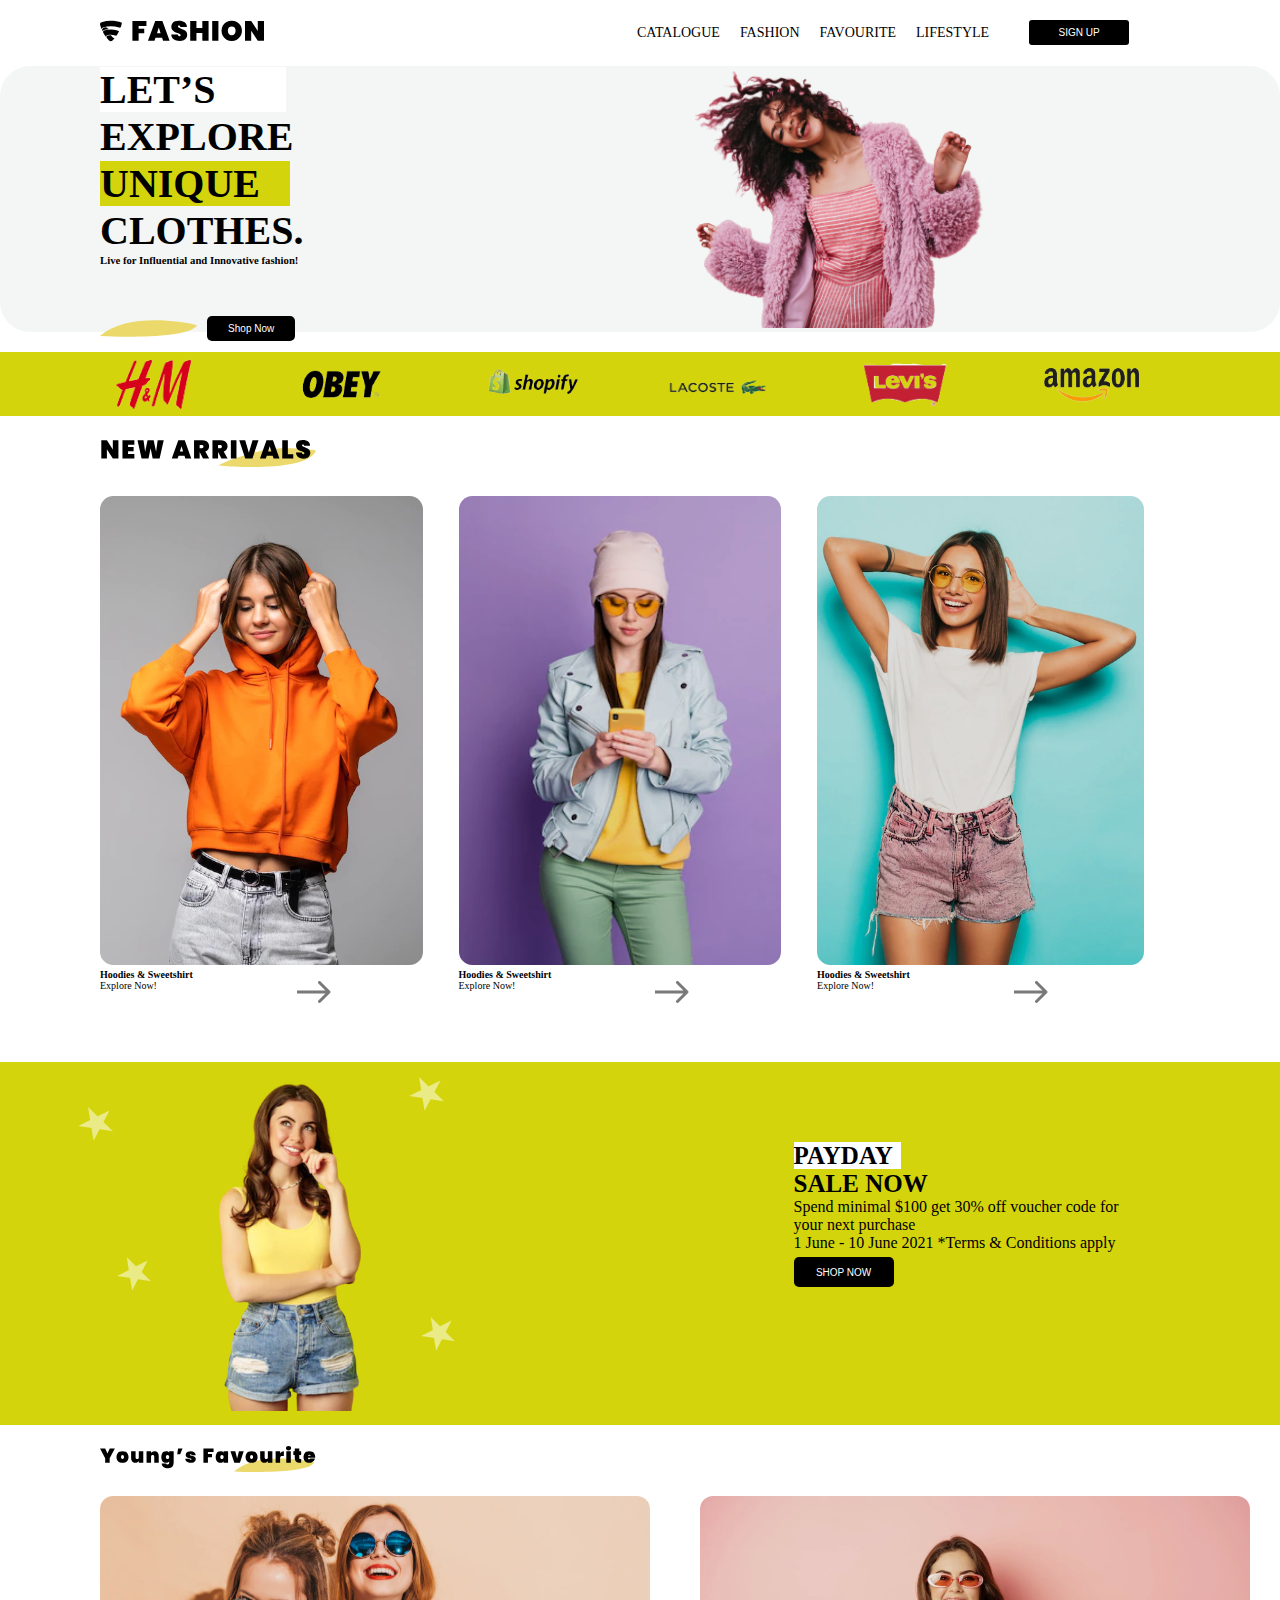
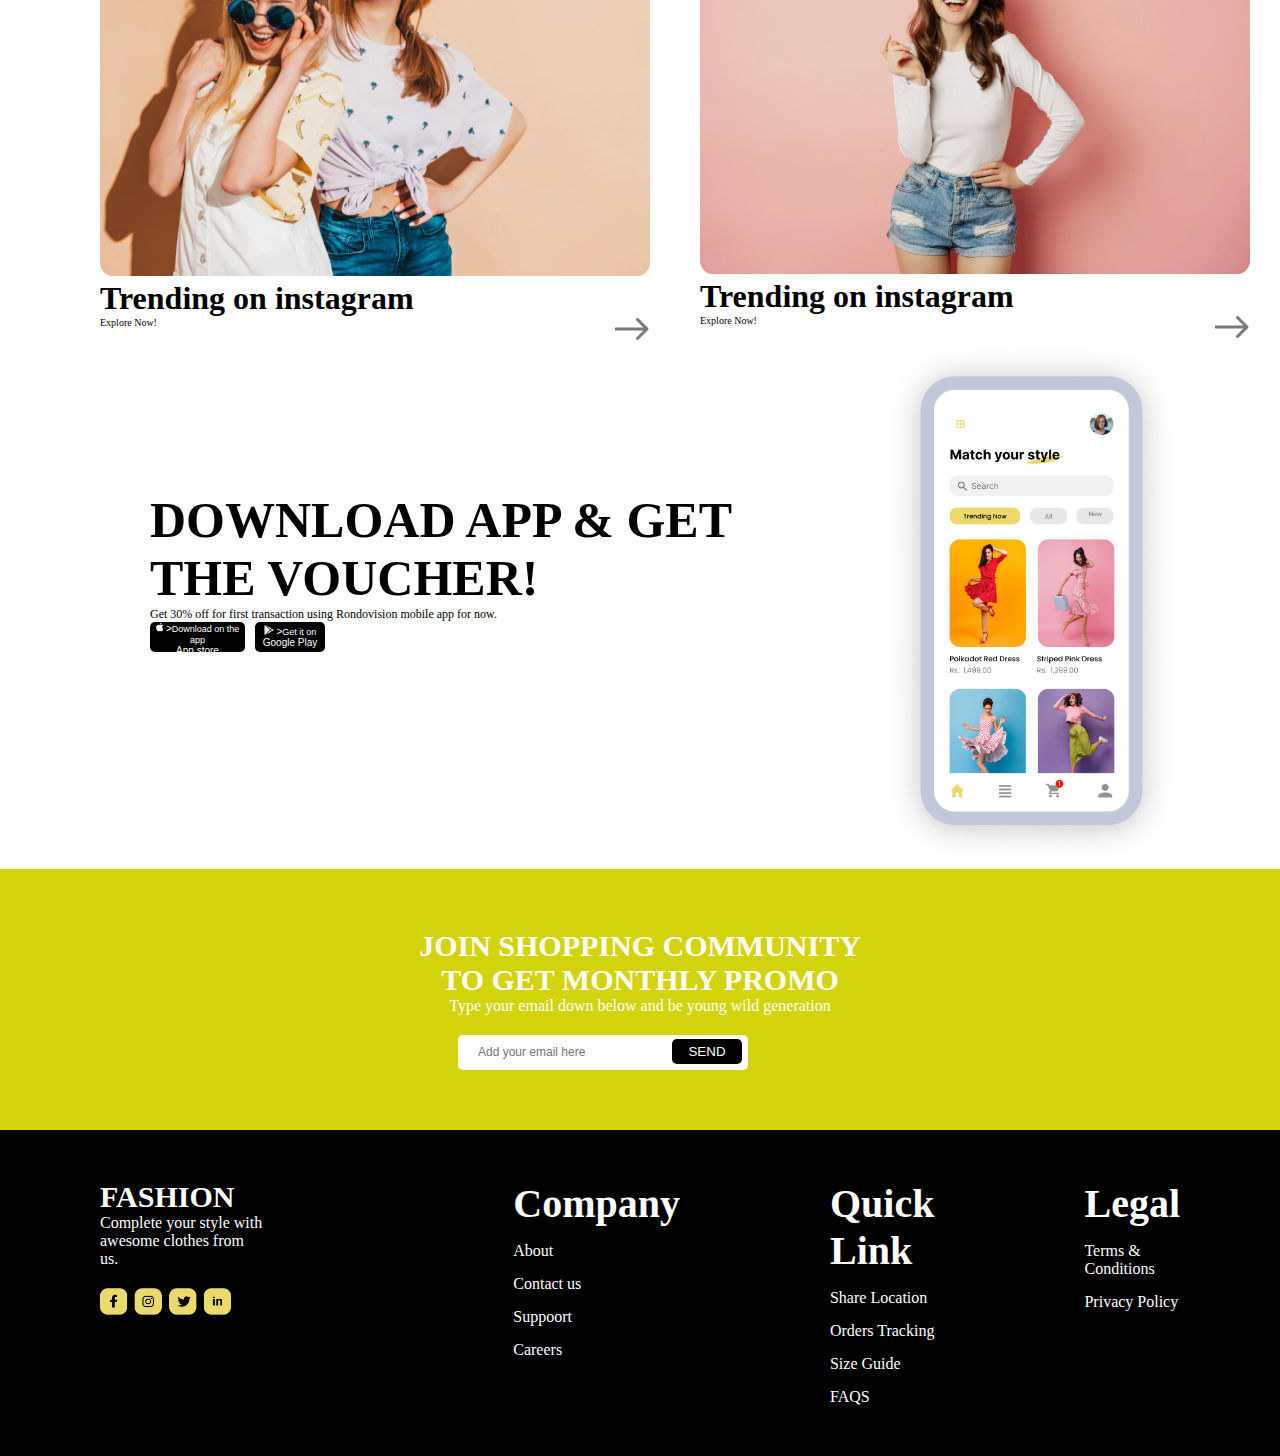
<file: SHOP/index.html>
<!DOCTYPE html>
<html lang="en">
  <head>
    <meta charset="UTF-8" />
    <meta name="viewport" content="width=device-width, initial-scale=1.0" />
    <title>Shopping App</title>
    <link rel="stylesheet" href="style.css" />
    <link rel="shortcut icon" href="./IMAGE/incendiary-fantastically-beautiful-girl-coat-eco-fur-moves-fun-picture-lovely-lady-pink-clothes-removebg-preview 1.svg" type="image/x-icon">
  </head>
  <body>
    <article>
      <section class="section-one">
        <nav class="nav-one">
          <div>
            <img src="./IMAGE/Frame 57.svg" alt="frame" class="img-one" width="70%" />
          </div>
          <ul class="ul-one">
            <li><a href="privacy.html">CATALOGUE</a></li>
            <li><a href="privacy.html">FASHION</a></li>
            <li><a href="privacy.html">FAVOURITE</a></li>
            <li><a href="privacy.html">LIFESTYLE</a></li>
          </ul>
          <button class="btn-one">SIGN UP</button>
        </nav>
        <section class="section-two">
          <div class="div-two">
            <h1 class="h-one">
              <span class="span-one">LET’S</span>
              EXPLORE
              <span class="span-two">UNIQUE</span>
              CLOTHES.
            </h1>
            <h6 class="h-two">Live for Influential and Innovative fashion!</h6>
            <div class="div-one">
              <img
                src="./IMAGE/Vector 9.svg"
                alt="Vector"
                width="50%"
                class="Vector"
              />
              <button class="btn-two">Shop Now</button>
            </div>
          </div>
          <div>
            <img
              src="./IMAGE/incendiary-fantastically-beautiful-girl-coat-eco-fur-moves-fun-picture-lovely-lady-pink-clothes-removebg-preview 1.svg"
              alt="./incendiary-fantastically-beautiful-girl-coat-eco-fur-moves-fun-picture-lovely-lady-pink-clothes-removebg-preview"
              width="60%"
              class="img-two"
            />
          </div>
        </section>
      </section>

      <section>
        <div class="div-three">
          <img
            src="./IMAGE/Rectangle_36-removebg-preview.png"
            alt="Rectangle"
            width="10%"
          />
          <img
            src="./IMAGE/Rectangle_44-removebg-preview.png"
            alt="Rectangle"
            width="10%"
          />
          <img
            src="./IMAGE/Rectangle_38-removebg-preview.png"
            alt="Rectangle"
            width="10%"
          />
          <img
            src="./IMAGE/Rectangle_45-removebg-preview.png"
            alt="Rectangle"
            width="10%"
          />
          <img
            src="./IMAGE/Rectangle_43-removebg-preview.png"
            alt="Rectangle"
            width="10%"
          />
          <img
            src="./IMAGE/Rectangle_41-removebg-preview.png"
            alt="Rectangle"
            width="10%"
          />
        </div>
      </section>

      <div class="div-four">
        <img src="./IMAGE/Group 78.svg" alt="Group" width="20%" />
      </div>

      <section class="section-three">
        <div>
          <img
            src="./IMAGE/Rectangle 20.svg"
            alt="Rectangle"
            width="90%"
            class="img-three"
          />
          <h1 class="h-three">Hoodies & Sweetshirt</h1>
          <div class="div-five">
            <p class="p-one">Explore Now!</p>
            <img src="./IMAGE/Arrow 1.svg" alt="Arrow" class="arrow" />
          </div>
        </div>

        <div>
          <img
            src="./IMAGE/Rectangle 21.svg"
            alt="Rectangle"
            width="90%"
            class="img-three"
          />
          <h1 class="h-three">Hoodies & Sweetshirt</h1>
          <div class="div-five">
            <p class="p-one">Explore Now!</p>
            <img src="./IMAGE/Arrow 1.svg" alt="Arrow" class="arrow" />
          </div>
        </div>

        <div>
          <img
            src="./IMAGE/Rectangle 22.svg"
            alt="Rectangle"
            width="90%"
            class="img-three"
          />
          <h1 class="h-three">Hoodies & Sweetshirt</h1>
          <div class="div-five">
            <p class="p-one">Explore Now!</p>
            <img src="./IMAGE/Arrow 1.svg" alt="Arrow" class="arrow" />
          </div>
        </div>
      </section>

      <section class="section-four">
        <div>
          <img
            src="./IMAGE/image_12-removebg-preview.png"
            alt="image_12-removebg-preview"
            width="50%"
            class="img-four"
          />
          <img src="./IMAGE/Star 8.svg" alt="Star" width="5%" class="st" />
          <img src="./IMAGE/Star 8.svg" alt="Star" width="5%" class="sta" />
          <img src="./IMAGE/Star 8.svg" alt="Star" width="5%" class="star" />
          <img src="./IMAGE/Star 8.svg" alt="Star" width="5%" class="stars" />
        </div>
        <div class="div-six">
          <h1 class="h-four">
            <span class="span-three">PAYDAY <br /></span> SALE NOW
          </h1>
          <div class="spend">
            <p>
              Spend minimal $100 get 30% off voucher code for your next purchase
            </p>
            <p>1 June - 10 June 2021 *Terms & Conditions apply</p>
            <button class="shop">SHOP NOW</button>
          </div>
        </div>
      </section>

      <div class="div-seven">
        <img src="./IMAGE/Group 82.svg" alt="Group" width="20%" />
      </div>

      <section class="section-five">
        <div>
          <img
            src="./IMAGE/Rectangle 50.svg"
            alt="Rectangle"
            width="550px"
            class="img-five"
          />
          <h1>Trending on instagram</h1>
          <div class="tru">
            <p class="p-two">Explore Now!</p>
            <img src="./IMAGE/Arrow 1.svg" alt="arrow" />
          </div>
        </div>
        <div>
          <img
            src="./IMAGE/Rectangle 49.svg"
            alt="Rectangle"
            width="550px"
            class="img-five"
          />
          <h1>Trending on instagram</h1>
          <div class="tru">
            <p class="p-two">Explore Now!</p>
            <img src="./IMAGE/Arrow 1.svg" alt="arrow" />
          </div>
        </div>
      </section>

      <section class="section-six">
        <nav class="nav-two">
          <div class="div-eight">
            <h1 class="h-five">DOWNLOAD APP & GET THE VOUCHER!</h1>
            <p class="p-three">
              Get 30% off for first transaction using Rondovision mobile app for
              now.
            </p>
          </div>
          <div class="div-nine">
            <button class="btn-three">
              <svg
                xmlns="http://www.w3.org/2000/svg"
                height="1em"
                viewBox="0 0 384 512"
              >
                <!--! Font Awesome Free 6.4.2 by @fontawesome - https://fontawesome.com License - https://fontawesome.com/license (Commercial License) Copyright 2023 Fonticons, Inc. -->
                <style>
                  svg {
                    fill: #eff0f0;
                  }
                </style>
                <path
                  d="M318.7 268.7c-.2-36.7 16.4-64.4 50-84.8-18.8-26.9-47.2-41.7-84.7-44.6-35.5-2.8-74.3 20.7-88.5 20.7-15 0-49.4-19.7-76.4-19.7C63.3 141.2 4 184.8 4 273.5q0 39.3 14.4 81.2c12.8 36.7 59 126.7 107.2 125.2 25.2-.6 43-17.9 75.8-17.9 31.8 0 48.3 17.9 76.4 17.9 48.6-.7 90.4-82.5 102.6-119.3-65.2-30.7-61.7-90-61.7-91.9zm-56.6-164.2c27.3-32.4 24.8-61.9 24-72.5-24.1 1.4-52 16.4-67.9 34.9-17.5 19.8-27.8 44.3-25.6 71.9 26.1 2 49.9-11.4 69.5-34.3z"
                /></svg>
              ><span class="span-four">Download on the app <br/></span
              ><a href="https://www.apple.com/app-store/">App store</a>
            </button>
            <button class="btn-four">
              <svg
                xmlns="http://www.w3.org/2000/svg"
                height="1em"
                viewBox="0 0 512 512"
              >
                <!--! Font Awesome Free 6.4.2 by @fontawesome - https://fontawesome.com License - https://fontawesome.com/license (Commercial License) Copyright 2023 Fonticons, Inc. -->
                <path
                  d="M325.3 234.3L104.6 13l280.8 161.2-60.1 60.1zM47 0C34 6.8 25.3 19.2 25.3 35.3v441.3c0 16.1 8.7 28.5 21.7 35.3l256.6-256L47 0zm425.2 225.6l-58.9-34.1-65.7 64.5 65.7 64.5 60.1-34.1c18-14.3 18-46.5-1.2-60.8zM104.6 499l280.8-161.2-60.1-60.1L104.6 499z"
                /></svg>
              ><span class="span-four">Get it on <br /></span
              ><a
                href="https://www.discoverresultsfast.com/web?q=play+store+download+free+install&o=1673447&cid=20554208362&agid=154228509035&utm_source=google&gclid=CjwKCAjw69moBhBgEiwAUFCx2Bh1PtPB7on__is0TJD2usHXzL4Jw0QxaJodN0iEdyNrOU4rSwOkixoCU5IQAvD_BwE&qo=semQuery&ag=fw10&tt=rmd&ad=semA&akid=drf-20554208362-154228509035&an=google_s"
              >
                Google Play</a
              >
            </button>
          </div>
        </nav>

        <div>
          <div class="div-ten">
            <img src="./IMAGE/Mobile app.png" alt="mobile" width="100%" />
          </div>
        </div>
      </section>

      <section class="section-seven">
        <div class="div-twelve">
          <h1 class="h-six">JOIN SHOPPING COMMUNITY TO GET MONTHLY PROMO</h1>
          <p class="p-four">
            Type your email down below and be young wild generation
          </p>
        </div>
        <div class="div-eleven">
          <input
            type="email"
            name=""
            id="input"
            placeholder="Add your email here"
          />
          <button class="btn-five"><a href="privacy.html">SEND</a></button>
        </div>
      </section>

      <section class="section-eight">
        <div class="div-thirteen">
          <h1 class="h-seven">FASHION</h1>
          <p>Complete your style with awesome clothes from us.</p>
          <div>
            <img src="./IMAGE/Frame 18.png" alt="frame" width="80%" class="img-six" />
          </div>
        </div>
        <section class="uls">
          <div>
            <ul class="ul-two">
              <li class="h-eight"><h1>Company</h1></li>
              <li><a href="privacy.html">About</a></li>
              <li><a href="privacy.html">Contact us</a></li>
              <li><a href="privacy.html">Suppoort</a></li>
              <li><a href="privacy.html">Careers</a></li>
            </ul>
          </div>

          <div>
            <ul class="ul-three">
              <li class="h-eight"><h1>Quick Link</h1></li>
              <li><a href="privacy.html">Share Location</a></li>
              <li><a href="privacy.html">Orders Tracking</a></li>
              <li><a href="privacy.html">Size Guide</a></li>
              <li><a href="privacy.html">FAQS</a></li>
            </ul>
          </div>

          <div>
            <ul class="ul-four">
              <li class="h-eight"><h1>Legal</h1></li>
              <li><a href="privacy.html">Terms & Conditions</a></li>
              <li><a href="privacy.html">Privacy Policy</a></li>
            </ul>
          </div>
        </section>
      </section>
    </article>
  </body>
</html>
</file>
<file: SHOP/style.css>
* {
  margin: 0%;
  padding: 0%;
}
::before,
::after {
  padding: 0%;
  margin: 0%;
}
.nav-one {
  display: flex;
  align-items: center;
  padding: 10px 100px;
}
.ul-one {
  display: flex;
  list-style: none;
  align-items: center;
  gap: 20px;
  margin-left: 300px;
  font-weight: 120px;
  font-size: 14px;
}
.ul-one li a {
  text-decoration: none;
  color: black;
}
.btn-one {
  background-color: black;
  color: white;
  border: none;
  font-size: 10px;
  width: 100px;
  height: 25px;
  border-radius: 3px;
  margin-left: 40px;
}
.h-one {
  font-size: 40px;
  width: 10px;
}
.h-two {
  width: 150%;
  position: relative;
  bottom: 0px;
}

.section-two {
  padding: 0px 100px;
  display: flex;
  gap: 400px;
  background-color: #f4f6f5;
  border-radius: 30px;
}
.span-one {
  background-color: white;
  padding-right: 70px;
}
.span-two {
  background-color: rgb(212, 212, 12);
  padding-right: 30px;
  width: 300px;
}
.btn-two {
  background-color: black;
  color: white;
  border: none;
  font-size: 10px;
  width: 150px;
  height: 25px;
  border-radius: 5px;
}
.div-one {
  display: flex;
  gap: 10px;
  position: relative;
  top: 50px;
}
.div-three {
  display: flex;
  gap: 80px;
  margin-top: 20px;
  padding: 0px 100px;
  align-items: center;
  background-color: rgb(212, 212, 12);
}
.div-four {
  padding: 20px 100px;
}
.section-three {
  padding: 5px 100px;
  display: flex;
  padding-bottom: 8px;
}
.div-five {
  display: flex;
  gap: 140px;
}
.arrow {
  margin-bottom: 50px;
}
.p-one {
  font-size: 10px;
}
.h-three {
  font-size: 10px;
}
.section-four {
  display: flex;
  background-color: rgb(212, 212, 12);
  padding: 10px 100px;
}
.h-four {
  width: 50%;
  font-size: 25px;
}
.span-three {
  background-color: white;
  padding-right: 8px;
}
.spend {
  width: 90%;
}
.shop {
  background-color: black;
  color: white;
  border: none;
  font-size: 10px;
  width: 100px;
  height: 30px;
  border-radius: 5px;
  margin-top: 5px;
}
.div-six {
  margin-top: 70px;
}
.st {
  position: relative;
  bottom: 60px;
  right: 30px;
}
.sta {
  position: relative;
  bottom: 300px;
  right: 80px;
}
.star {
  position: relative;
  bottom: 270px;
  right: 450px;
}
.stars {
  position: relative;
  bottom: 120px;
  right: 450px;
}
.div-seven {
  padding: 20px 100px;
}
.section-five {
  display: flex;
  gap: 50px;
  padding: 0px 100px;
}
.tru {
  display: flex;
  gap: 215px;
}
.p-two {
  font-size: 10px;
  width: 300px;
}
.p-three {
  font-family: 30px;
}
.btn-three {
  background-color: black;
  color: white;
  border: none;
  font-size: 10px;
  width: 95px;
  height: 30px;
  border-radius: 5px;
}
.section-six {
  padding: 0px 100px;
  display: flex;
  gap: 150px;
}
.div-eight {
  width: 100%;
  margin-top: 150px;
}
.h-five {
  font-size: 50px;
}
.p-three {
  font-size: 12px;
}
.span-four {
  font-size: 9px;
}
.nav-two {
  margin-left: 50px;
}
.btn-four {
  background-color: black;
  color: white;
  border: none;
  font-size: 10px;
  width: 70px;
  height: 30px;
  border-radius: 5px;
}
.section-six .nav-two .div-nine .btn-three a {
  text-decoration: none;
  color: white;
}
.section-six .nav-two .div-nine .btn-four a {
  text-decoration: none;
  color: white;
}
.div-nine {
  display: flex;
  gap: 10px;
}
#input {
  border: none;
  height: 35px;
  width: 250px;
  padding: 0px 20px;
  font-size: 12px;
  border-radius: 5px;
}
.section-seven {
  padding: 60px 100px;
  text-align: center;
  background-color: rgb(212, 212, 12);
}
.section-seven .btn-five a {
  text-decoration: none;
  color: white;
}
.btn-five {
  width: 70px;
  height: 25px;
  position: relative;
  right: 80px;
  background-color: black;
  border-radius: 5px;
  border: none;
}
.div-eleven {
  margin-top: 20px;
}
.h-six {
  font-size: 30px;
}
.div-twelve {
  width: 45%;
  color: white;
  text-align: center;
  margin: auto;
}
.h-seven {
  font-size: 30px;
}
.section-eight {
  background-color: black;
  padding: 50px 100px;
  display: flex;
  gap: 150px;
}
.div-thirteen {
  color: white;
  width: 20%;
}
.ul-two {
  color: white;
  list-style: none;
  display: flex;
  gap: 15px;
  flex-direction: column;
  margin-left: 100px;
}
.section-eight .ul-two a {
  text-decoration: none;
  color: white;
}
.section-eight .ul-three a {
  text-decoration: none;
  color: white;
}
.ul-three {
  color: white;
  list-style: none;
  display: flex;
  gap: 15px;
  flex-direction: column;
}
.ul-four {
  color: white;
  list-style: none;
  display: flex;
  gap: 15px;
  flex-direction: column;
}
.section-eight .ul-four a {
  text-decoration: none;
  color: white;
}
.img-six {
  margin-top: 20px;
}
.uls {
  display: flex;
  gap: 150px;
}
.h-eight {
  font-size: 20px;
}

@media (max-width: 488px) {
  article {
    overflow: hidden;
  }
  * {
    padding: 0%;
    margin: 0%;
  }
  .ul-one {
    display: none;
  }
  .section-two {
    padding: 0px 20px;
    font-size: 25px;
    display: flex;
    flex-direction: column;
    gap: 10px;
  }
  .h-one {
    font-size: 60px;
  }
  .h-two {
    width: 300%;
  }
  .btn-one {
    width: 100%;
    font-size: 13px;
  }
  .btn-two {
    font-size: 17px;
    height: 35px;
    align-items: center;
  }
  .img-two {
    width: 100%;
  }
  .div-two {
    margin-bottom: 50px;
  }
  .div-three {
    gap: 17px;
    width: 100%;
    align-items: center;
    padding: 1px 20px;
  }
  .div-four {
    width: 400%;
    padding: 20px 20px;
  }
  .section-three {
    padding: 5px 20px;
    flex-direction: column;
  }
  .nav-one {
    padding: 15px 20px;
  }
  .img-three {
    width: 100%;
  }
  .h-three {
    font-size: 20px;
  }
  .p-one {
    font-size: 18px;
  }
  .div-five {
    gap: 180px;
  }
  .section-four {
    flex-direction: column;
    padding: 0px 20px;
  }
  .img-four {
    width: 100%;
  }
  .spend {
    font-size: 20px;
  }
  .h-four {
    width: 150px;
  }
  .shop {
    font-size: 17px;
    width: 70%;
    height: 40px;
    border-radius: 5px;
  }
  .div-six {
    margin-top: 0px;
  }
  .st {
    left: 320px;
  }
  .sta {
    left: 300px;
  }
  .star {
    left: 0px;
    bottom: 280px;
  }
  .stars {
    right: 0px;
    bottom: 130px;
  }
  .div-seven {
    width: 300%;
  }
  .section-five {
    flex-direction: column;
    gap: 20px;
    padding: 0px 20px;
  }
  .img-five {
    width: 330px;
  }
  .tru {
    gap: 180px;
  }
  .tru img {
    float: right;
  }
  .p-two {
    font-size: 18px;
  }
  .nav-two {
    margin-left: 0px;
  }
  .div-eight {
    width: 100%;
    margin-top: 10%;
  }
  .section-six {
    padding: 0px 20px;
    flex-direction: column;
    gap: 0px;
  }
  .div-nine {
    gap: 20px;
    margin-top: 10px;
  }
  .btn-three {
    width: 185px;
    font-size: 20px;
    height: 55px;
  }
  .span-four {
    font-size: 15px;
  }
  .btn-four {
    width: 170px;
    font-size: 20px;
    height: 55px;
  }
  .div-ten {
    width: 350px;
    text-align: center;
  }
  .h-five {
    font-size: 30px;
  }
  .p-three {
    font-size: 20px;
  }
  .section-seven {
    padding: 20px 20px;
  }
  .div-twelve {
    width: 100%;
  }
  .h-six {
    font-size: 20px;
  }
  .div-eleven {
    display: flex;
    align-items: center;
  }
  .p-four {
    font-size: 17px;
  }
  #input {
    width: 100%;
    font-size: 14px;
  }
  .section-eight {
    padding: 50px 20px;
    flex-direction: column;
    gap: 50px;
  }
  .div-thirteen {
    width: 100%;
  }
  .ul-two {
    margin-left: 0px;
    width: 100%;
  }
  .uls {
    display: flex;
    gap: 20px;
  }
}
</file>
